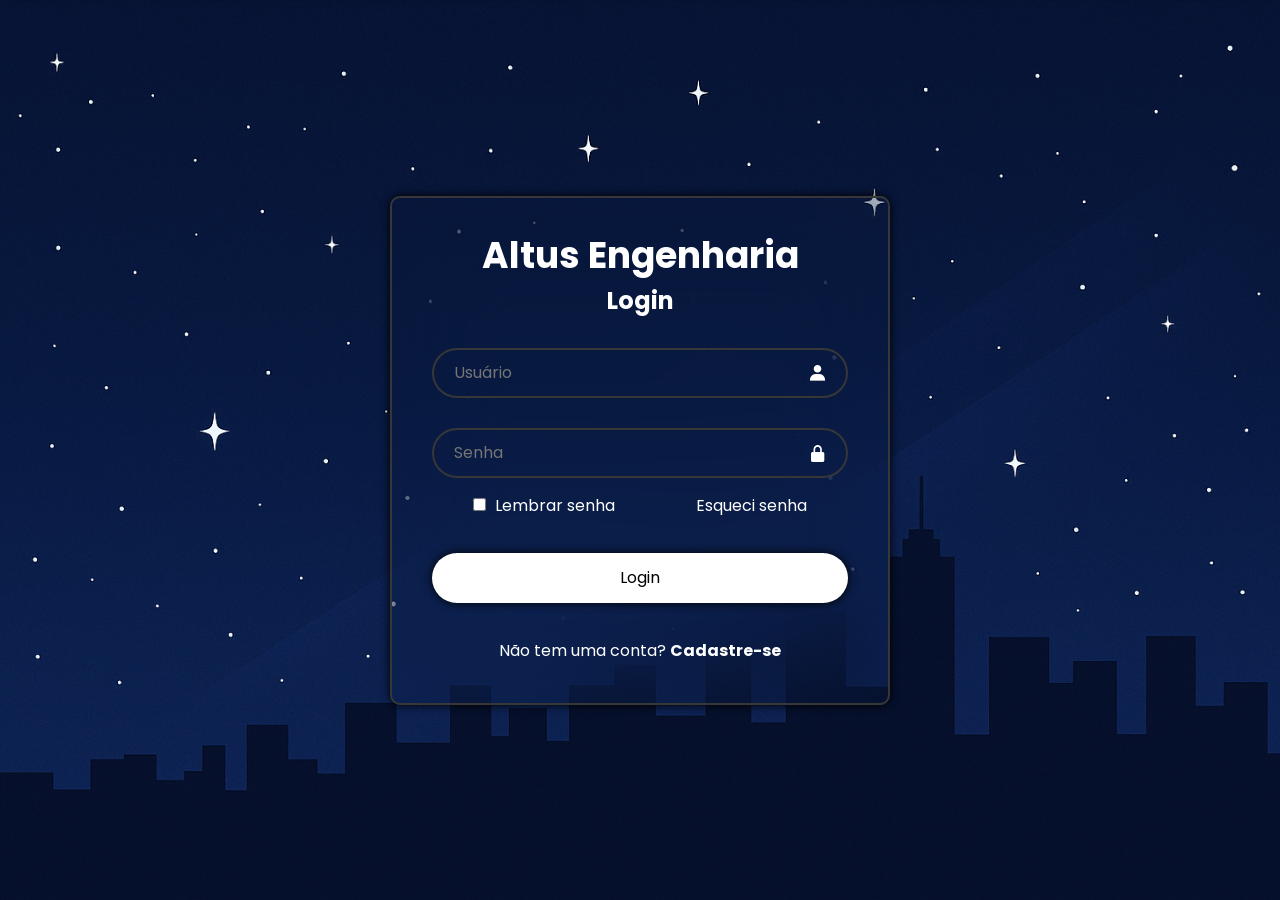
<file: index.html>
<!DOCTYPE html>
<html lang="pt-br">
<head>
    <meta charset="UTF-8">
    <meta name="viewport" content="width=device-width, initial-scale=1.0">
     <link
    href='https://unpkg.com/boxicons@2.1.4/css/boxicons.min.css'
    rel='stylesheet'>
    <link rel="stylesheet" href="style.css">
  
    <title>LOGIN FUNCIONÁRIOS</title>
   
</head>
<body>

    <main class="container">
        <form>
            <h1>Altus Engenharia</h1>
            <h2>Login</h2>

            <div class="input-box">
                <input placeholder="Usuário" type="email" name="email" required>
                
                <i class="bx bxs-user"></i>
            </div>

             <div class="input-box">
                <input placeholder="Senha" type="password" name="senha" required>
                <i class="bx bxs-lock-alt"></i>
            </div>

            <div class="lembrar-senha">
                <label>
                <input type="checkbox">
                Lembrar senha
                </label>
                <a href="#">Esqueci senha</a>
            </div>

            <button type="submit" class="login">Login</button>

            <div class="cadastrese">
                <p>Não tem uma conta? <strong> <a href="#"> Cadastre-se </a></strong></p>
            </div>
        </form>
    </main>
    
</body>
</html>
</file>
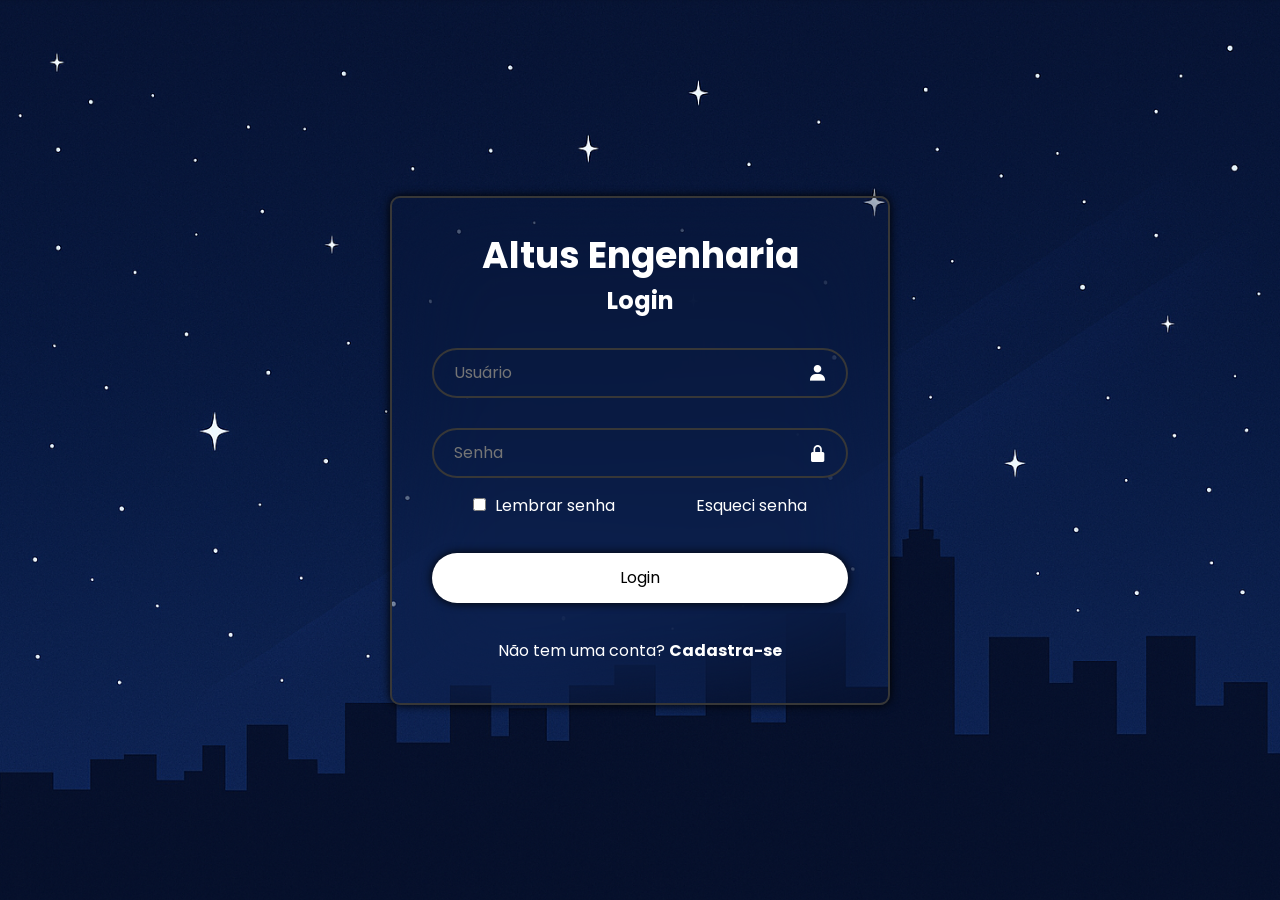
<file: login/index.html>
<!DOCTYPE html>
<html lang="pt-br">
<head>
    <meta charset="UTF-8">
    <meta name="viewport" content="width=device-width, initial-scale=1.0">
    <title>LOGIN FUNCIONÁRIOS</title>
    <link
    href='https://unpkg.com/boxicons@2.1.4/css/boxicons.min.css'
    rel='stylesheet'>
    <link rel="stylesheet" href="style.css">
  
</head>
<body>

    <main class="container">
        <form>
            <h1>Altus Engenharia</h1>
            <h2>Login</h2>
            <div class="input-box">
                <input placeholder="Usuário" type="email">
                <i class="bx bxs-user"></i>
            </div>
             <div class="input-box">
                <input placeholder="Senha" type="password">
                <i class="bx bxs-lock-alt"></i>
            </div>
            <div class="lembrar-senha">
                <label>
                <input type="checkbox">
                Lembrar senha
                </label>
                <a href="#">Esqueci senha</a>
            </div>

            <button type="submit" class="login">Login</button>

            <div class="cadastrasse">
                <p>Não tem uma conta? <strong> <a href="#"> Cadastra-se </a></strong></p>
            </div>
        </form>
    </main>
    
</body>
</html>
</file>
<file: style.css>
@import url('https://fonts.googleapis.com/css2?family=Poppins:ital,wght@0,100;0,200;0,300;0,400;0,500;0,600;0,700;0,800;0,900;1,100;1,200;1,300;1,400;1,500;1,600;1,700;1,800;1,900&display=swap');

*{
    margin: 0;
    padding: 0;
    box-sizing: border-box;
    font-family: "Poppins", sans-serif;

}

body{
    display: flex;
    justify-content: center;
    align-items: center;
    min-height: 100vh;
    background: url('img.jpg');
    background-size: cover;
    background-position: center;
}


.container {
    width: 500px;
    min-height: 400px;
    background-color: transparent;
    border: 2px solid rgba(55, 55, 55, 2);
    border-radius: 10px;
    color: white;
    padding: 30px 40px;
    box-shadow: 0 0 10px rgba(0, 0, 0, 2);
    backdrop-filter: blur(50px);
}

.container h1{
    font-size: 36px;
    text-align: center;
}

.container h2{
    text-align: center;
}

.input-box{
    position: relative;
    width: 100%;
    height: 50px;
    margin: 30px 0;
}

.input-box input {
    width: 100%;
    height: 100%;
    background-color: transparent;
    border: 2px solid rgba(55, 55, 55, 2);
    border-radius: 40px;
    outline: none;
    font-size: 16px;
    color: white;
    padding: 20px 45px 20px 20px;
}

.input-box i{
    position: absolute;
    right: 20px;
    top: 50%;
    transform: translateY(-50%);
    font-size: 20px;
}

.lembrar-senha {
    display: flex;
    justify-content: space-around;
    margin: -15px 0 15px;
}

.lembrar-senha label input{
    accent-color: white;
    margin-right: 5px;
}

.lembrar-senha a{
    text-decoration: none;
    color: white;
}

.lembrar-senha a:hover{
    text-decoration: underline;
}


.login{
    width: 100%;
    height: 50px;
    background-color: white;
    border: none;
    border-radius: 40px;
    cursor: pointer;
    font-size: 16px;
    box-shadow: 0 0 10px rgba(3, 3, 3);
    margin-top: 20px;
}

.login:hover{
    background-color: transparent;
    border: 2px solid;
    color: white;
    transition: 0.5s;

}

.cadastrese{
    padding: 35px;
    text-align: center;
    height: 50px

}

.cadastrese a {
    text-decoration: none;
    color: white;
}


.cadastrese a:hover{
    text-decoration: underline;
}
</file>
<file: login/style.css>
@import url('https://fonts.googleapis.com/css2?family=Poppins:ital,wght@0,100;0,200;0,300;0,400;0,500;0,600;0,700;0,800;0,900;1,100;1,200;1,300;1,400;1,500;1,600;1,700;1,800;1,900&display=swap');

*{
    margin: 0;
    padding: 0;
    box-sizing: border-box;
    font-family: "Poppins", sans-serif;

}

body{
    display: flex;
    justify-content: center;
    align-items: center;
    min-height: 100vh;
    background: url('./img/img.jpg.png');
    background-size: cover;
    background-position: center;
}


.container {
    width: 500px;
    min-height: 400px;
    background-color: transparent;
    border: 2px solid rgba(55, 55, 55, 2);
    border-radius: 10px;
    color: white;
    padding: 30px 40px;
    box-shadow: 0 0 10px rgba(0, 0, 0, 2);
    backdrop-filter: blur(50px);
}

.container h1{
    font-size: 36px;
    text-align: center;
}

.container h2{
    text-align: center;
}

.input-box{
    position: relative;
    width: 100%;
    height: 50px;
    margin: 30px 0;
}

.input-box input {
    width: 100%;
    height: 100%;
    background-color: transparent;
    border: 2px solid rgba(55, 55, 55, 2);
    border-radius: 40px;
    outline: none;
    font-size: 16px;
    color: white;
    padding: 20px 45px 20px 20px;
}

.input-box i{
    position: absolute;
    right: 20px;
    top: 50%;
    transform: translateY(-50%);
    font-size: 20px;
}

.lembrar-senha {
    display: flex;
    justify-content: space-around;
    margin: -15px 0 15px;
}

.lembrar-senha label input{
    accent-color: white;
    margin-right: 5px;
}

.lembrar-senha a{
    text-decoration: none;
    color: white;
}

.lembrar-senha a:hover{
    text-decoration: underline;
}


.login{
    width: 100%;
    height: 50px;
    background-color: white;
    border: none;
    border-radius: 40px;
    cursor: pointer;
    font-size: 16px;
    box-shadow: 0 0 10px rgba(3, 3, 3);
    margin-top: 20px;
}

.login:hover{
    background-color: transparent;
    border: 2px solid;
    color: white;
    transition: 0.5s;

}

.cadastrasse{
    padding: 35px;
    text-align: center;
    height: 50px

}

.cadastrasse a {
    text-decoration: none;
    color: white;
}


.cadastrasse a:hover{
    text-decoration: underline;
}
</file>
